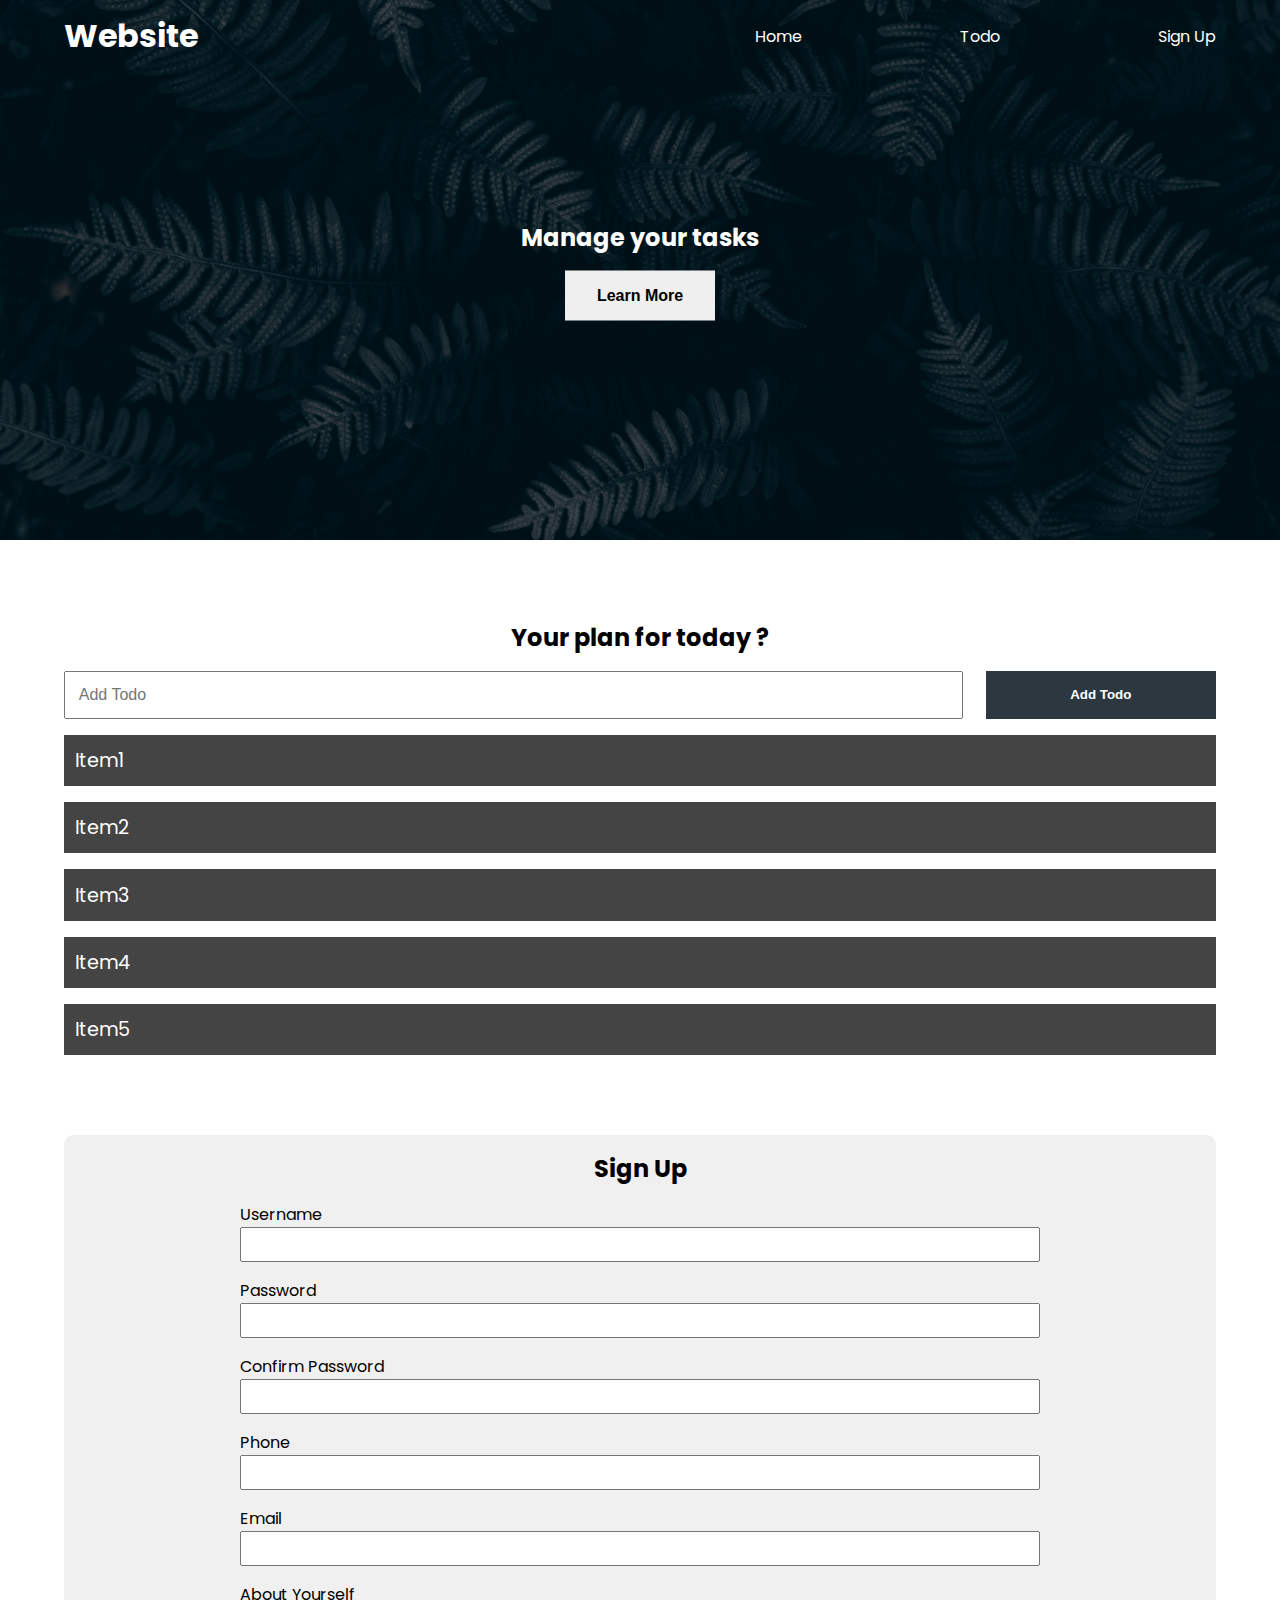
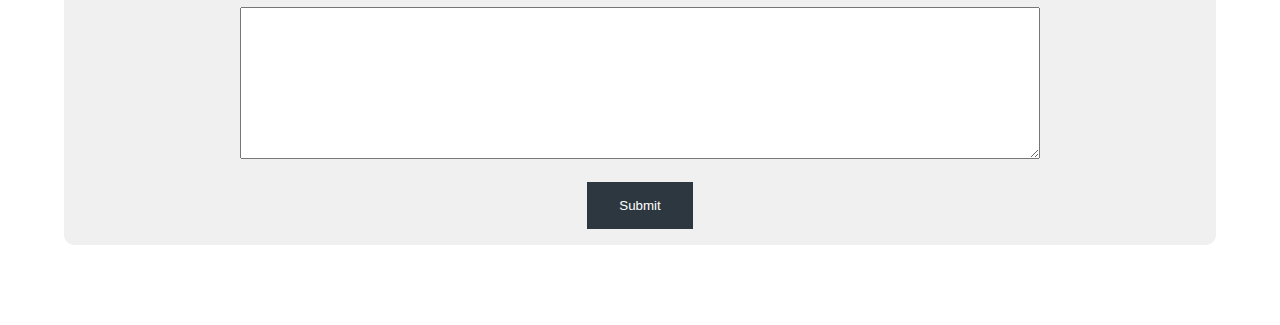
<file: index.html>
<!DOCTYPE html>
<html lang="en">
<head>
    <meta charset="UTF-8">
    <meta name="viewport" content="width=device-width, initial-scale=1.0">
    <title>My webpage</title>
    <link rel="stylesheet" href="style.css">
    <!-- <script src="file3.js" defer></script> -->
    <!-- <script src="file4_0.js" defer></script> -->
    <!-- <script src="file5_0.js" defer></script> -->
    <!-- <script src="file6_0.js" defer></script> -->
    <script src="file7_2.js" defer></script>


</head>
<body>
    <header class="header">
        <nav class="nav container">
          <h1 class="logo">Website</h1>
          <ul class="nav-items">
            <li class="nav-item"><a href="#home">Home</a></li>
            <li class="nav-item"><a href="">Todo</a></li>
            <li class="nav-item"><a href="">Sign Up</a></li>
          </ul>
        </nav>
        <div class="headline">
          <h2 id="main-heading">
            Manage your tasks <span style="display: none">Hello</span>
          </h2>
          <button class="btn btn-headline">Learn More</button>
        </div>
      </header>
  
      <section class="section-todo container">
        <h2>Your plan for today ?</h2>
        <!-- todo form  -->
        <form class="form-todo">
          <input type="text" name="" id="" placeholder="Add Todo" />
          <input type="submit" value="Add Todo" class="btn" />
        </form>
  
        <ul class="todo-list">
          <!-- <li>
            <span class="text">Do this do that</span>
            <div class="todo-buttons">
              <button class="todo-btn done">Done</button>
              <button class="todo-btn remove">Remove</button>
            </div>
          </li> -->
          <li>item1</li>
          <li>item2</li>
          <li>item3</li>
          <li>item4</li>
          <li>item5</li>

        </ul>
      </section>
  
      <section class="section-signup container">
        <h2>Sign Up</h2>
        <form class="signup-form">
          <div class="form-group">
            <label for="username">Username</label>
            <input type="text" name="username" id="username" />
          </div>
          <div class="form-group">
            <label for="password">Password</label>
            <input type="password" name="password" id="password" />
          </div>
          <div class="form-group">
            <label for="confirmPassword">Confirm Password</label>
            <input type="password" name="confirmPassword" id="confirmPassword" />
          </div>
          <div class="form-group">
            <label for="phone">Phone</label>
            <input type="text" name="phone" id="phone" />
          </div>
          <div class="form-group">
            <label for="email">Email</label>
            <input type="email" name="email" id="email" />
          </div>
          <div class="form-group">
            <label for="about">About Yourself</label>
            <textarea name="about" id="about" cols="30" rows="10"></textarea>
          </div>
          <button type="submit" class="btn signup-btn">Submit</button>
        </form>
      </section>
</body>
</html>
</file>
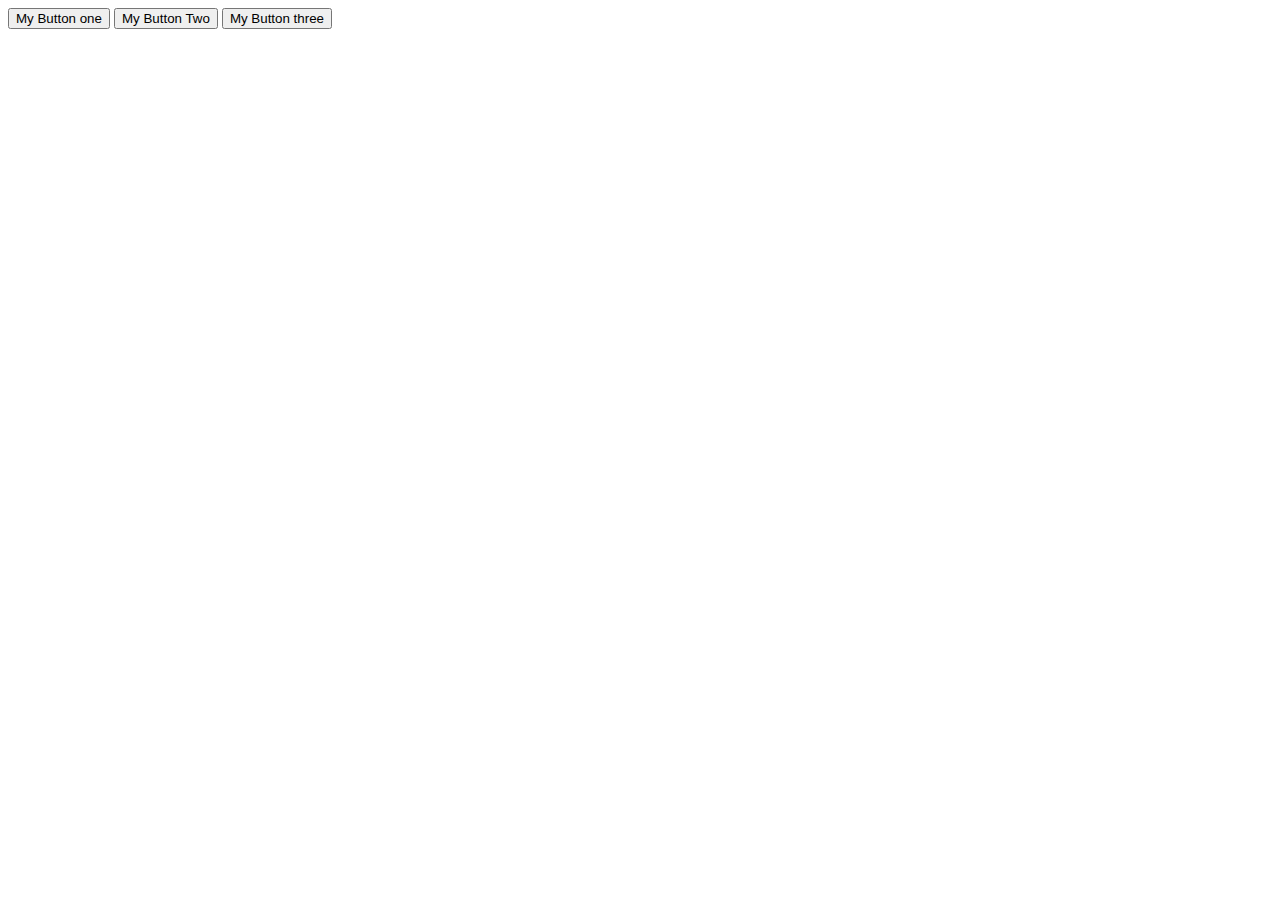
<file: clickEvent.html>
<!DOCTYPE html>
<html lang="en">
<head>
    <meta charset="UTF-8">
    <meta http-equiv="X-UA-Compatible" content="IE=edge">
    <meta name="viewport" content="width=device-width, initial-scale=1.0">
    <!-- <script src="file6_0.js" defer></script> -->
    <!-- <script src="file6_1.js" defer></script> -->
    <!-- <script src="file6_2.js" defer></script> -->
    <script src="file7_0.js" defer></script>
    
    <title>click event</title>
</head>
<body>
    <div class="my-buttons">
        <button id="one">My Button one</button>
        <button id="two">My Button Two</button>
        <button id="three">My Button three</button>
    </div>
    
</body>
</html>
</file>
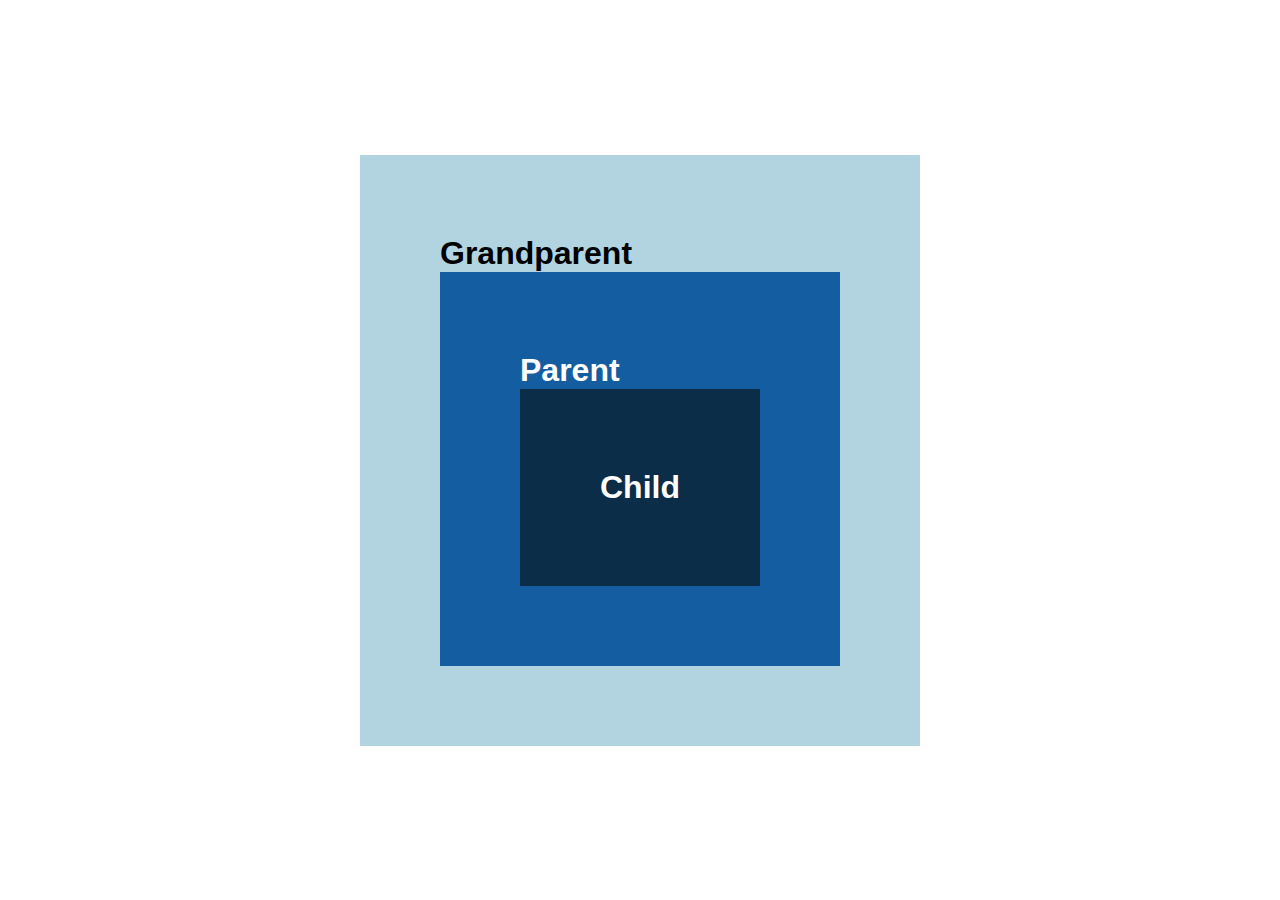
<file: event-bubbling-capturing.html>
<!DOCTYPE html>
<html lang="en">
  <head>
    <meta charset="UTF-8" />
    <meta http-equiv="X-UA-Compatible" content="IE=edge" />
    <meta name="viewport" content="width=device-width, initial-scale=1.0" />
    <link rel="stylesheet" href="./evt-bcd.css" />
    <script src="file7_3.js" defer></script>
    <title>Event Bubbling | Capturing | delegation</title>
  </head>
  <body>
    <main>
      <div class="grandparent box">
        Grandparent
        <div class="parent box">
          Parent
          <div class="child box">Child</div>
        </div>
      </div>
    </main>
  </body>
</html>
</file>
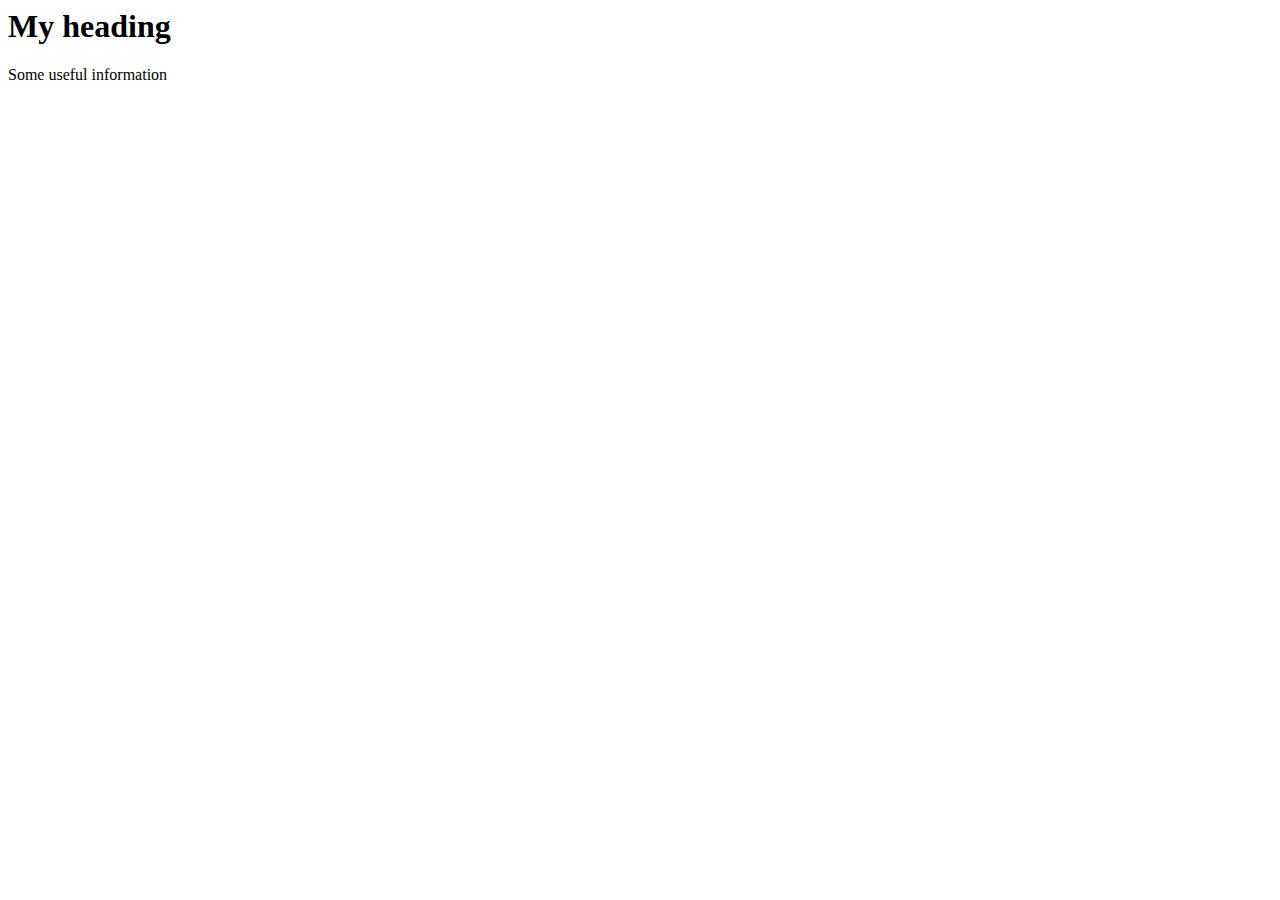
<file: index2.html>
<html>
    <head>
        <title>Dom traversing</title>
        <script src="file5_0.js" defer></script>
    </head>
    <body>
        <div class="container">
            <h1>My heading</h1>
            <p>Some useful information</p>
        </div>
    </body>
</html>
</file>
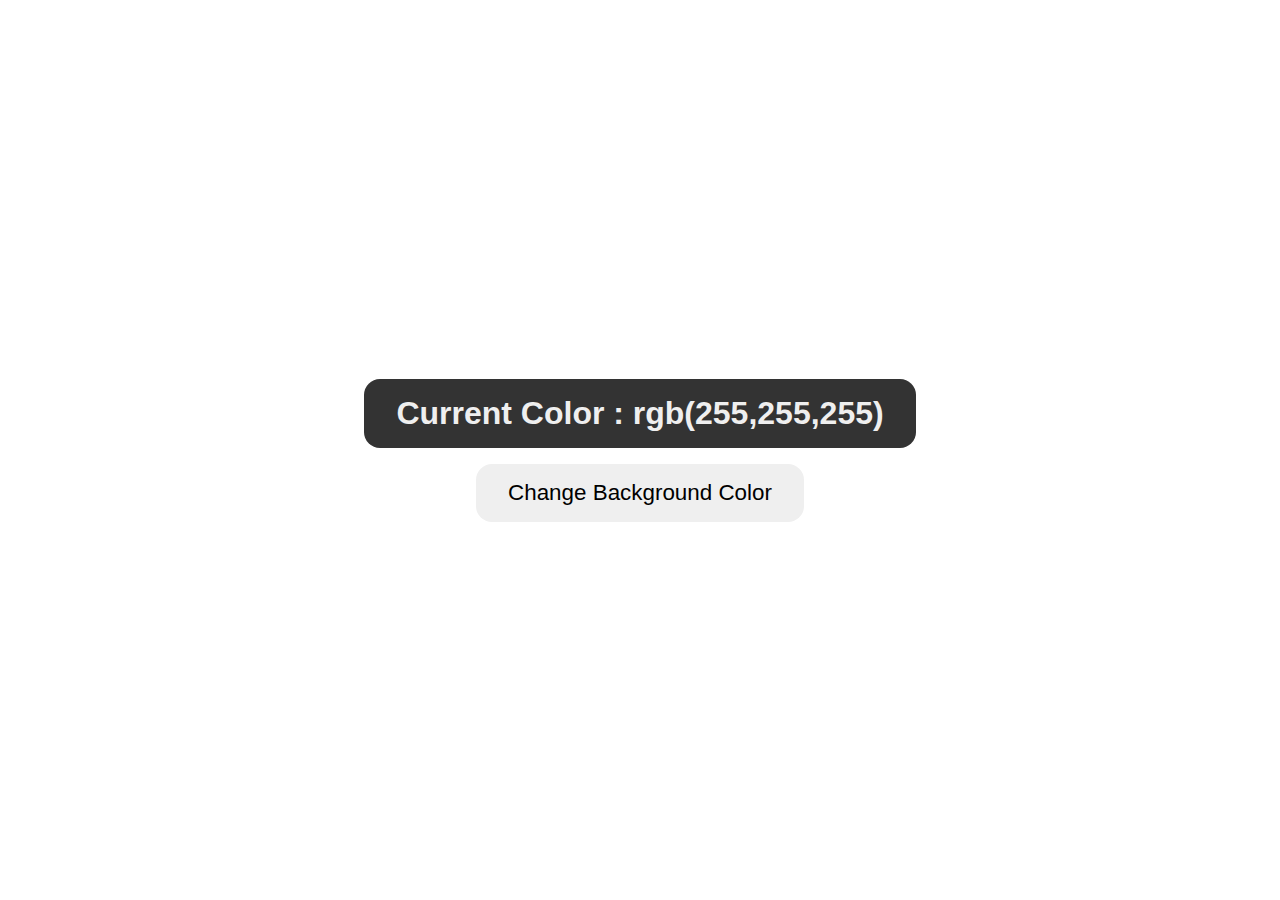
<file: little-demo.html>
<!DOCTYPE html>
<html lang="en">
<head>
    <meta charset="UTF-8">
    <meta http-equiv="X-UA-Compatible" content="IE=edge">
    <meta name="viewport" content="width=device-width, initial-scale=1.0">
    <link rel="stylesheet" href="./little-demo.css">
    <script src="file7_1.js" defer></script>
    <title>Random Colors</title>
</head>
<body>
    <main>
        <div class="container">
            <h1>Current Color : <span class="current-color"> rgb(255,255,255) </span> </h1>
            <button>Change Background Color</button>
        </div>
    </main>
</body>
</html>
</file>
<file: style.css>
@import url('https://fonts.googleapis.com/css2?family=Poppins:ital,wght@0,100;0,200;0,300;0,400;0,500;0,600;0,700;0,800;0,900;1,100;1,200;1,300;1,400;1,500;1,600;1,700;1,800;1,900&display=swap');
* {
  box-sizing: border-box;
  padding: 0;
  margin: 0;
}

body {
  font-family: "Poppins", sans-serif;
}

a {
  text-decoration: none;
  color: white;
}

.header {
  position: relative;
  min-height: 60vh;
  background: url("./bg-image.jpg");
  background-position: center;
  background-repeat: no-repeat;
  background-size: cover;
  color: white;
}
.bg-dark {
  background: #000;
  color: #eee;
}

.container {
  max-width: 1200px;
  margin: auto;
  width: 90%;
}
.nav {
  min-height: 8vh;
  display: flex;
  justify-content: space-between;
  align-items: center;
}

.nav-items {
  width: 40%;
  display: flex;
  list-style-type: none;
  justify-content: space-between;
}
.headline {
  text-align: center;
  position: absolute;
  top: 50%;
  left: 50%;
  transform: translate(-50%, -50%);
}

.btn {
  display: inline-block;
  outline: none;
  border: none;
  cursor: pointer;
}

.btn-headline {
  padding: 1rem 2rem;
  font-size: 1rem;
  margin-top: 1rem;
  font-weight: 600;
}

.section-todo {
  margin-top: 5rem;
  text-align: center;
}

.form-todo {
  min-height: 5vh;
  display: flex;
  justify-content: space-between;
  margin-top: 1rem;
}

.form-todo input {
  min-height: 100%;
}
.form-todo input[type="text"] {
  width: 78%;
  padding: 0.8rem;
  font-size: 1rem;
  font-weight: 400;
}
.form-todo input[type="submit"] {
  width: 20%;
  background: rgb(44, 55, 63);
  color: white;
  font-weight: bold;
}
.todo-list {
  text-align: left;
  font-size: 1.2rem;
  list-style-type: none;
}
.todo-list li {
  padding: 0.7rem;
  background: #444;
  color: white;
  margin-top: 1rem;
  text-transform: capitalize;
  display: flex;
  justify-content: space-between;
  align-items: center;
}
.todo-btn {
  /* min-height: 100%; */
  padding: 0.5rem 1rem;
  font-size: 1rem;
  font-weight: bold;
  cursor: pointer;
}
.section-signup {
  margin: 5rem auto;
  text-align: center;
  background: rgb(240, 240, 240);
  border-radius: 10px;
  padding: 1rem;
}

.signup-form {
  max-width: 800px;
  width: 95%;
  text-align: left;
  margin: auto;
}
.signup-form label {
  display: block;
}

.signup-form input {
  display: block;
  width: 100%;
  padding: 0.5rem;
}
.form-group {
  margin-top: 1rem;
}
.signup-form textarea {
  width: 100%;
}
.signup-btn {
  background: rgb(44, 55, 63);
  color: white;
  padding: 1rem 2rem;
  display: block;
  margin: auto;
  margin-top: 1rem;
}
</file>
<file: evt-bcd.css>
*{
  padding:0;
  margin: 0;
  box-sizing: border-box;
}

body{
  font-family:arial,sans-serif;
}


main{
  display:flex;
  justify-content:center;
  align-items: center;
  height:100vh;
}

.box{
  min-width:100px;
  min-height: 100px;
  padding:5rem;
  color:white;
  font-weight: bold;
  font-size: 2rem;
  cursor: pointer;
}

.grandparent{
  background: #b1d4e0;
  color:black;
}

.parent{
  background: #145da0;
}

.child{
  background: #0c2d48;
}
</file>
<file: little-demo.css>
*{
    box-sizing: border-box;
    padding: 0;
    margin: 0;
}

body{
    font-family:arial,sans-serif;
}
main{
    min-height: 100vh;
    display: flex;
    justify-content: center;
    align-items: center;
    text-align: center;
}

h1{
    padding: 1rem 2rem;
    background-color: #333;
    color: #efefef;
    border-radius: 1rem;
}

button{
    padding: 1rem 2rem;
    font-size:1.4rem;
    border-radius: 1rem;
    cursor: pointer;
    margin-top: 1rem;
    border: none;
    outline: none;
    transition: background 0.4s;
}
button:hover{
    background: rgb(214, 214, 214);
}
</file>
